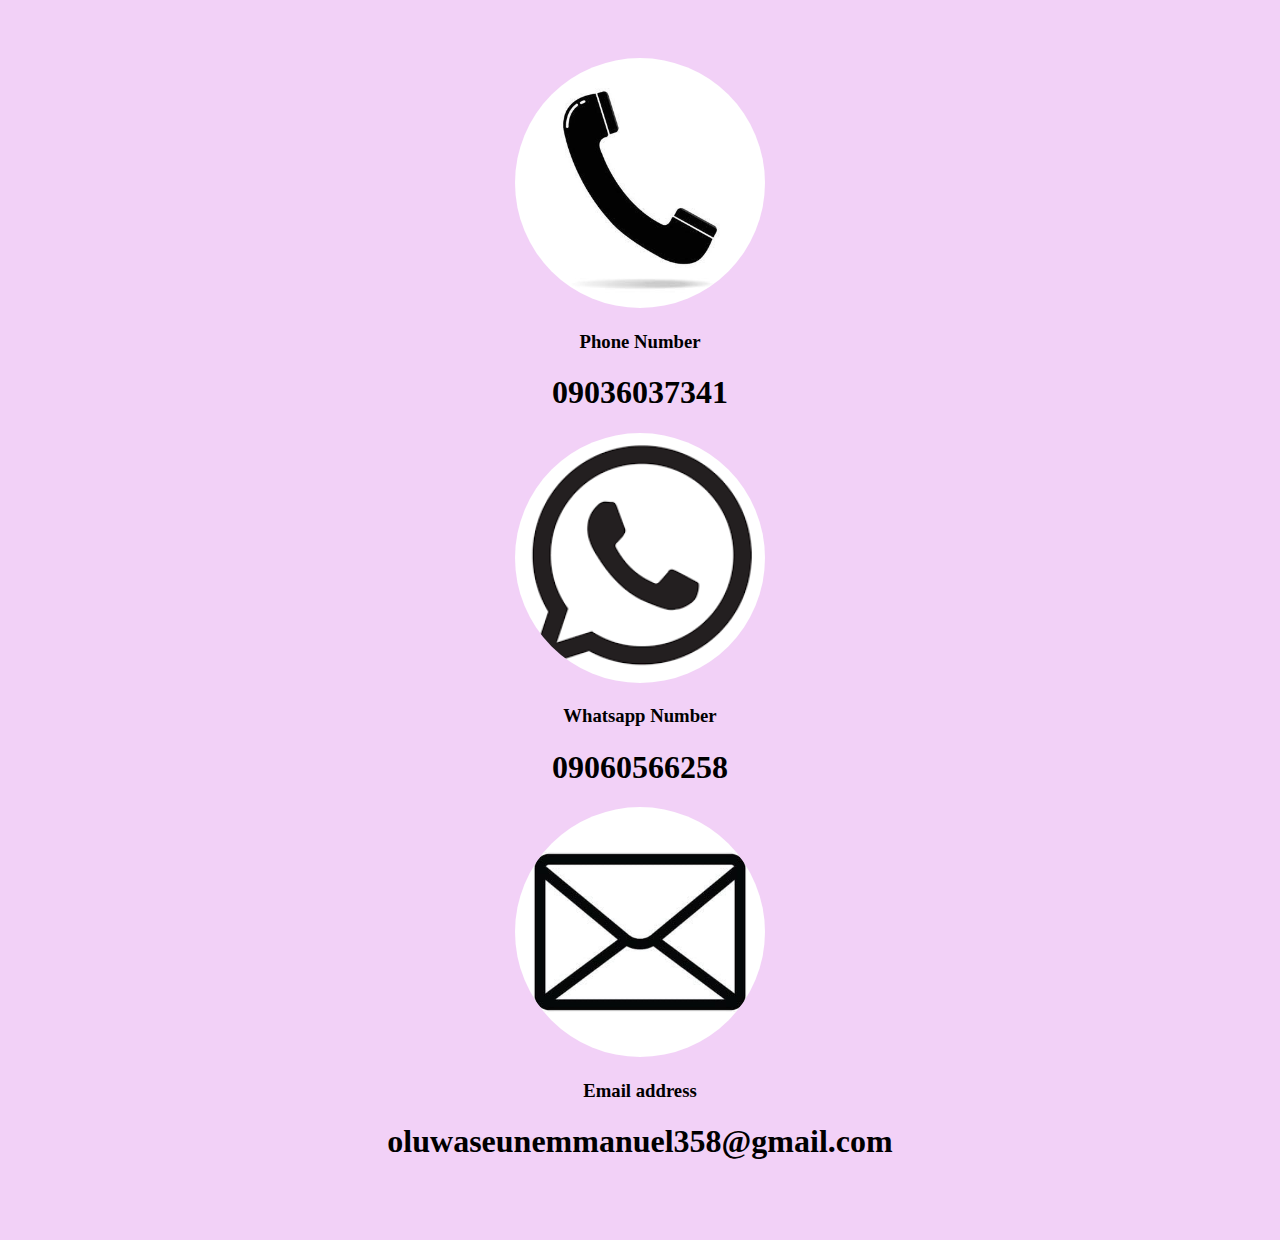
<file: contact.html>
<!DOCTYPE html>
<html lang="en">
<head>
    <meta charset="UTF-8">
    <title>Contact Me</title>
</head>
<style>
    body{
        background-color: #f2d1f7;
    }
    .contact{
        border-radius: 50%;
    }
    .contact1{
        text-align: center;
        padding-top: 50px;
        padding-bottom: 50px;
    }
</style>
<body>
    <div class="contact1">
    <div>
        <img class="contact" src="./images/images (2) (8).jpeg" alt="telephone" height="250">
        <h3>Phone Number</h3>
        <h1>09036037341</h1>
    </div>
    <div>
        <img class="contact" src="./images/images (6).png" alt="whatsapp" height="250">
        <h3>Whatsapp Number</h3>
        <h1>09060566258</h1>
    </div>
    <div>
        <img class="contact" src="./images/images (2) (6).jpeg" alt="email" height="250">
        <h3>Email address</h3>
        <h1>oluwaseunemmanuel358@gmail.com</h1>
    </div>
    </div>
</body>
</html>
</file>
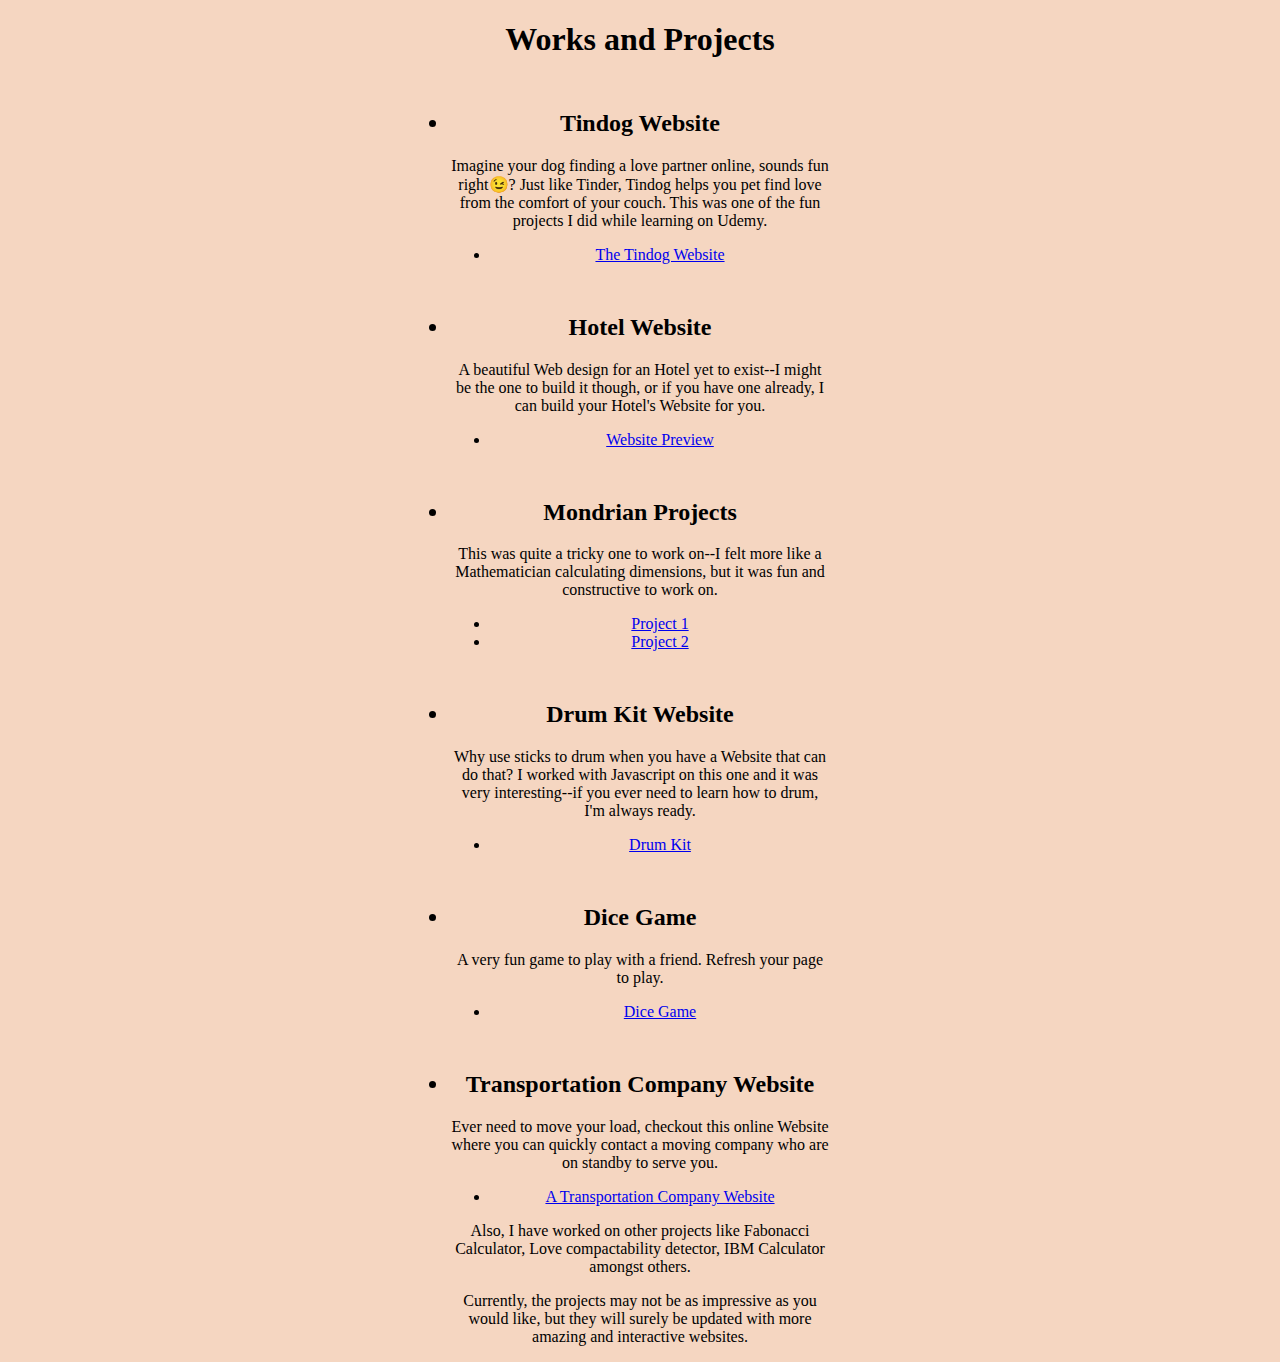
<file: works.html>
<!DOCTYPE html>
<html lang="en">
<head>
    <meta charset="UTF-8">
    <meta name="viewport" content="width=device-width, initial-scale=1.0">
    <title>Document</title>
</head>
<style>
    body{
        background-color: #f5d6c1;
    }
    .project{
        text-align: center;
        width: 30%;
        margin: auto;
    }
    h2{
        padding-top: 30px;
    }
    p{
        font-family: "Merienda", cursive;
        font-optical-sizing: auto;
        font-weight: 300;
        font-style: normal;
    }
</style>
<body>
    <div class="project">
    <h1>Works and Projects</h1>
            <h2><li>Tindog Website</li></h2> 
            <p>Imagine your dog finding a love partner online, sounds fun right😉? Just like Tinder, Tindog helps you pet find love from the comfort of your couch. This was one of the fun projects I did while learning on Udemy.</p>
            <ul>
                <li><a href="http://127.0.0.1:3000/11.3%20TinDog%20Project/index.html#">The Tindog Website</a></li>
            </ul>
            <h2><li>Hotel Website</li></h2>
            <p>A beautiful Web design for an Hotel yet to exist--I might be the one to build it though, or if you have one already, I can build your Hotel's Website for you.</p>
            <ul>
                <li><a href="./images/Hotel-images.html">Website Preview</a></li>
            </ul>
            <h2><li>Mondrian Projects</li></h2>
            <p>This was quite a tricky one to work on--I felt more like a Mathematician calculating dimensions, but it was fun and constructive to work on.</p>
            <ul>
                <li><a href="http://127.0.0.1:3000/10.3%20Mondrian%20Project/Modrian%20practice.html">Project 1</a></li>
                <li><a href="http://127.0.0.1:3000/10.3%20Mondrian%20Project/index.html">Project 2</a></li>
            </ul>    
            <h2><li>Drum Kit Website</li></h2>
            <p>Why use sticks to drum when you have a Website that can do that? I worked with Javascript on this one and it was very interesting--if you ever need to learn how to drum, I'm always ready.</p>
            <ul>
                <li><a href="http://127.0.0.1:3000/Drum+Kit+Starting+Files/Drum%20Kit%20Starting%20Files/index.html">Drum Kit</a></li>
            </ul>
            <h2><li>Dice Game</li></h2>
            <p>A very fun game to play with a friend. Refresh your page to play.</p>
            <ul>
                <li><a href="http://127.0.0.1:3000/Dicee+Challenge+-+Completed/Dicee%20Challenge%20-%20Completed/dicee.html">Dice Game</a></li>
            </ul>
            <h2><li>Transportation Company Website</li></h2>
            <p>Ever need to move your load, checkout this online Website where you can quickly contact a moving company who are on standby to serve you.</p>
            <ul>
                <li><a href="http://127.0.0.1:3000/11.2%20Bootstrap%20Components/index.html#">A Transportation Company Website</a></li>
            </ul>
        <p>Also, I have worked on other projects like <strong>Fabonacci Calculator, Love compactability detector, IBM Calculator</strong>  amongst others.</p>
        <p class="bottom">Currently, the projects may not be as impressive as you would like, but they will surely be updated with more amazing and interactive websites.</p>
    </div>
</body>
</html>
</file>
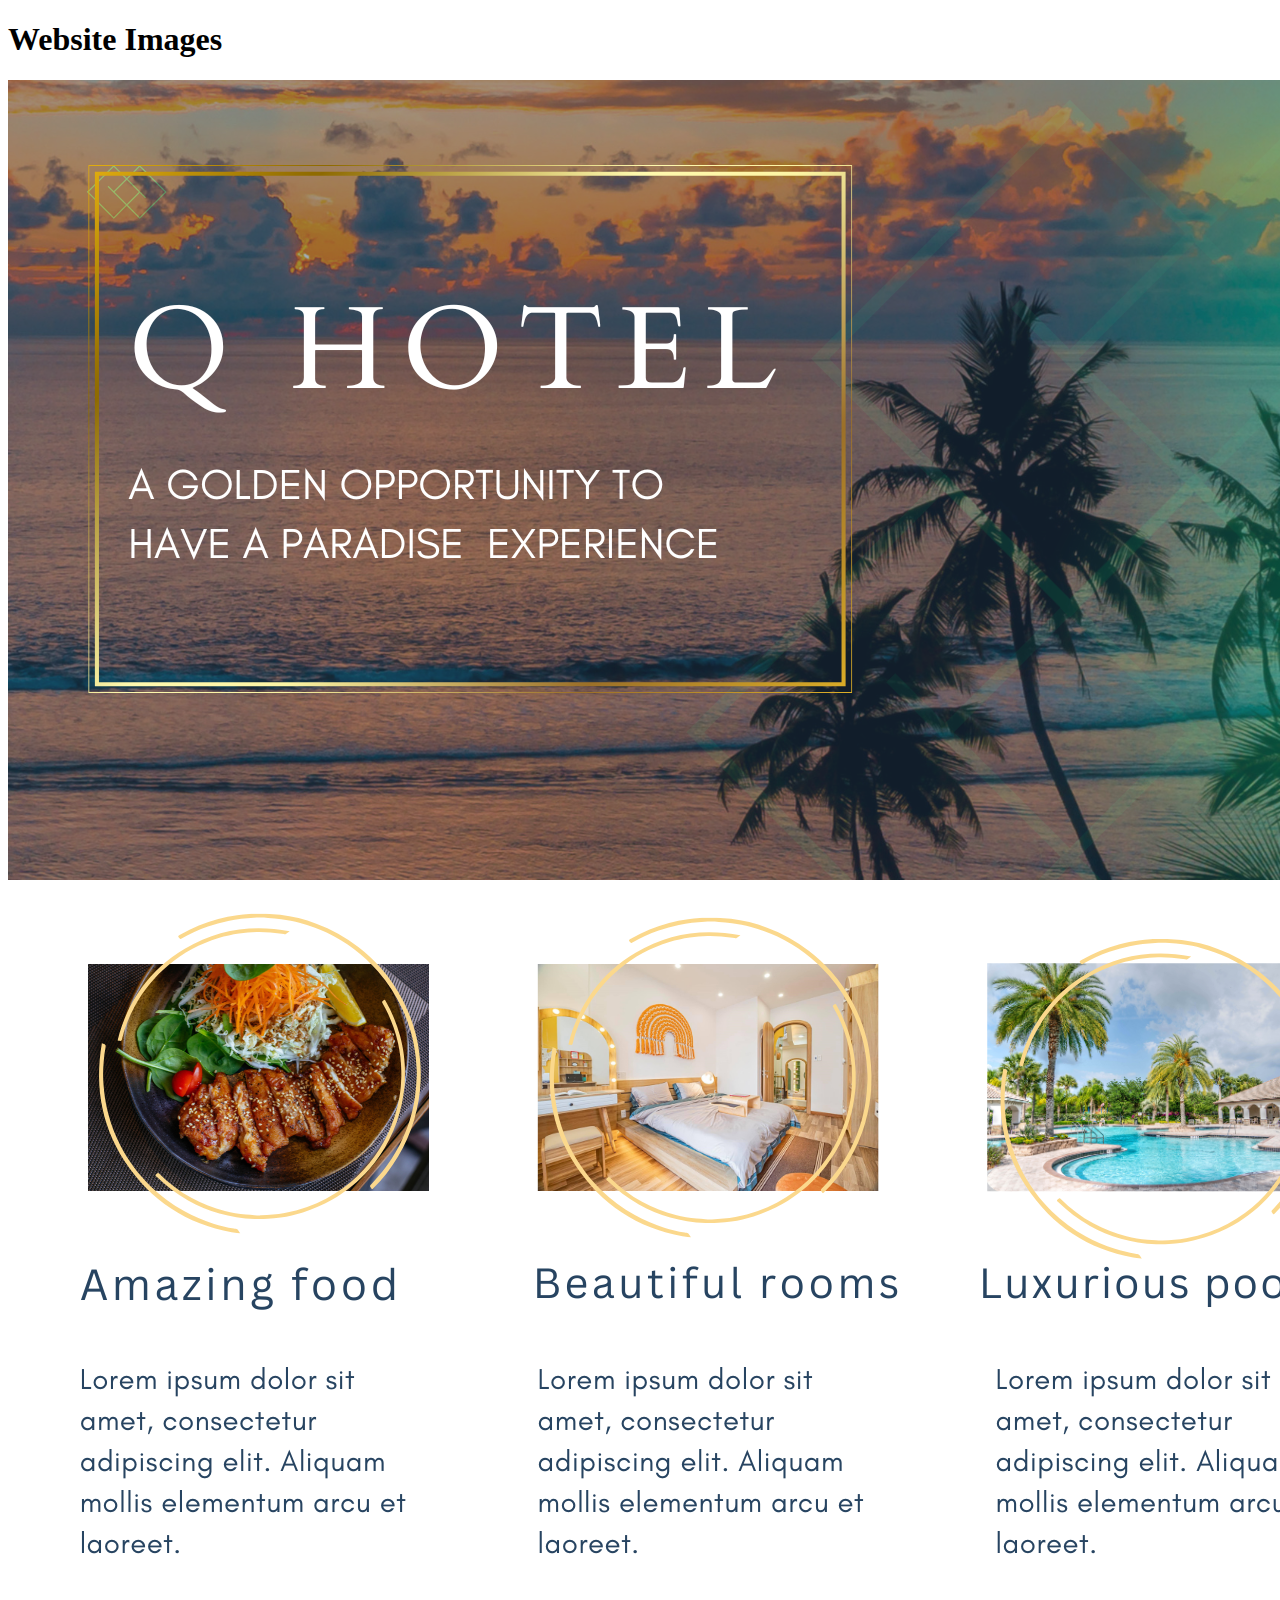
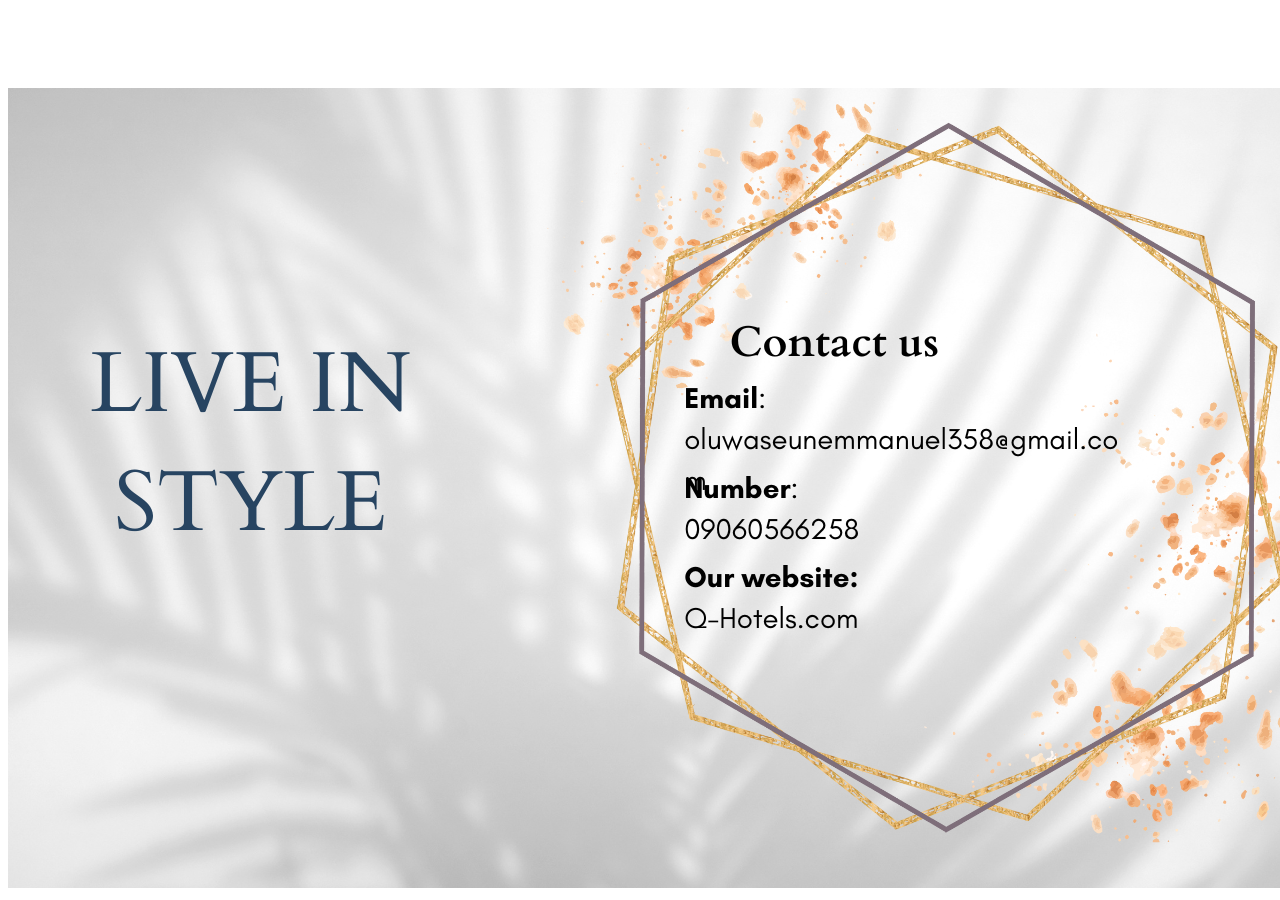
<file: images/Hotel-images.html>
<!DOCTYPE html>
<html lang="en">
<head>
    <meta charset="UTF-8">
    <meta name="viewport" content="width=device-width, initial-scale=1.0">
    <title>Document</title>
</head>
<body>
    <h1>Website Images</h1>
    <img src="./Hotel/1.png" alt="image-1">
    <img src="./Hotel/2.png" alt="image-2">
    <img src="./Hotel/3.png" alt="image-3">
</body>
</html>
</file>
